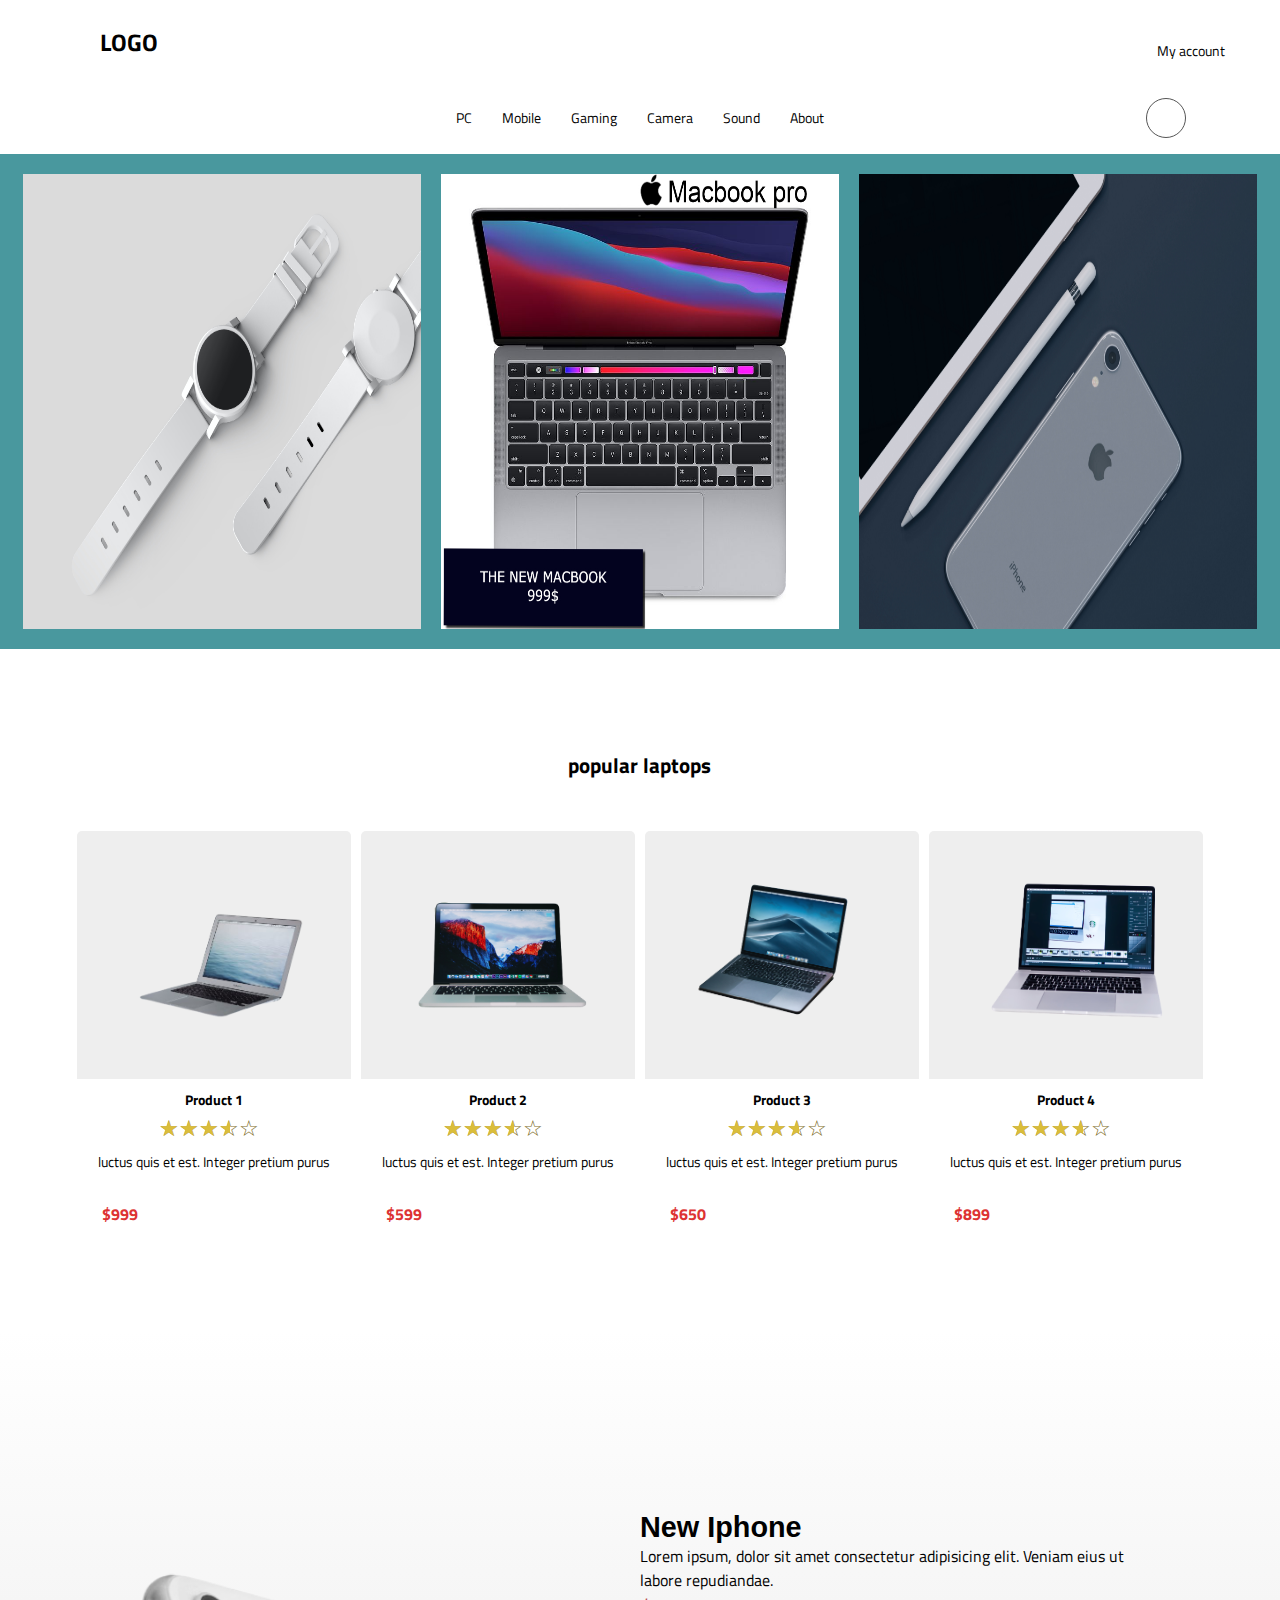
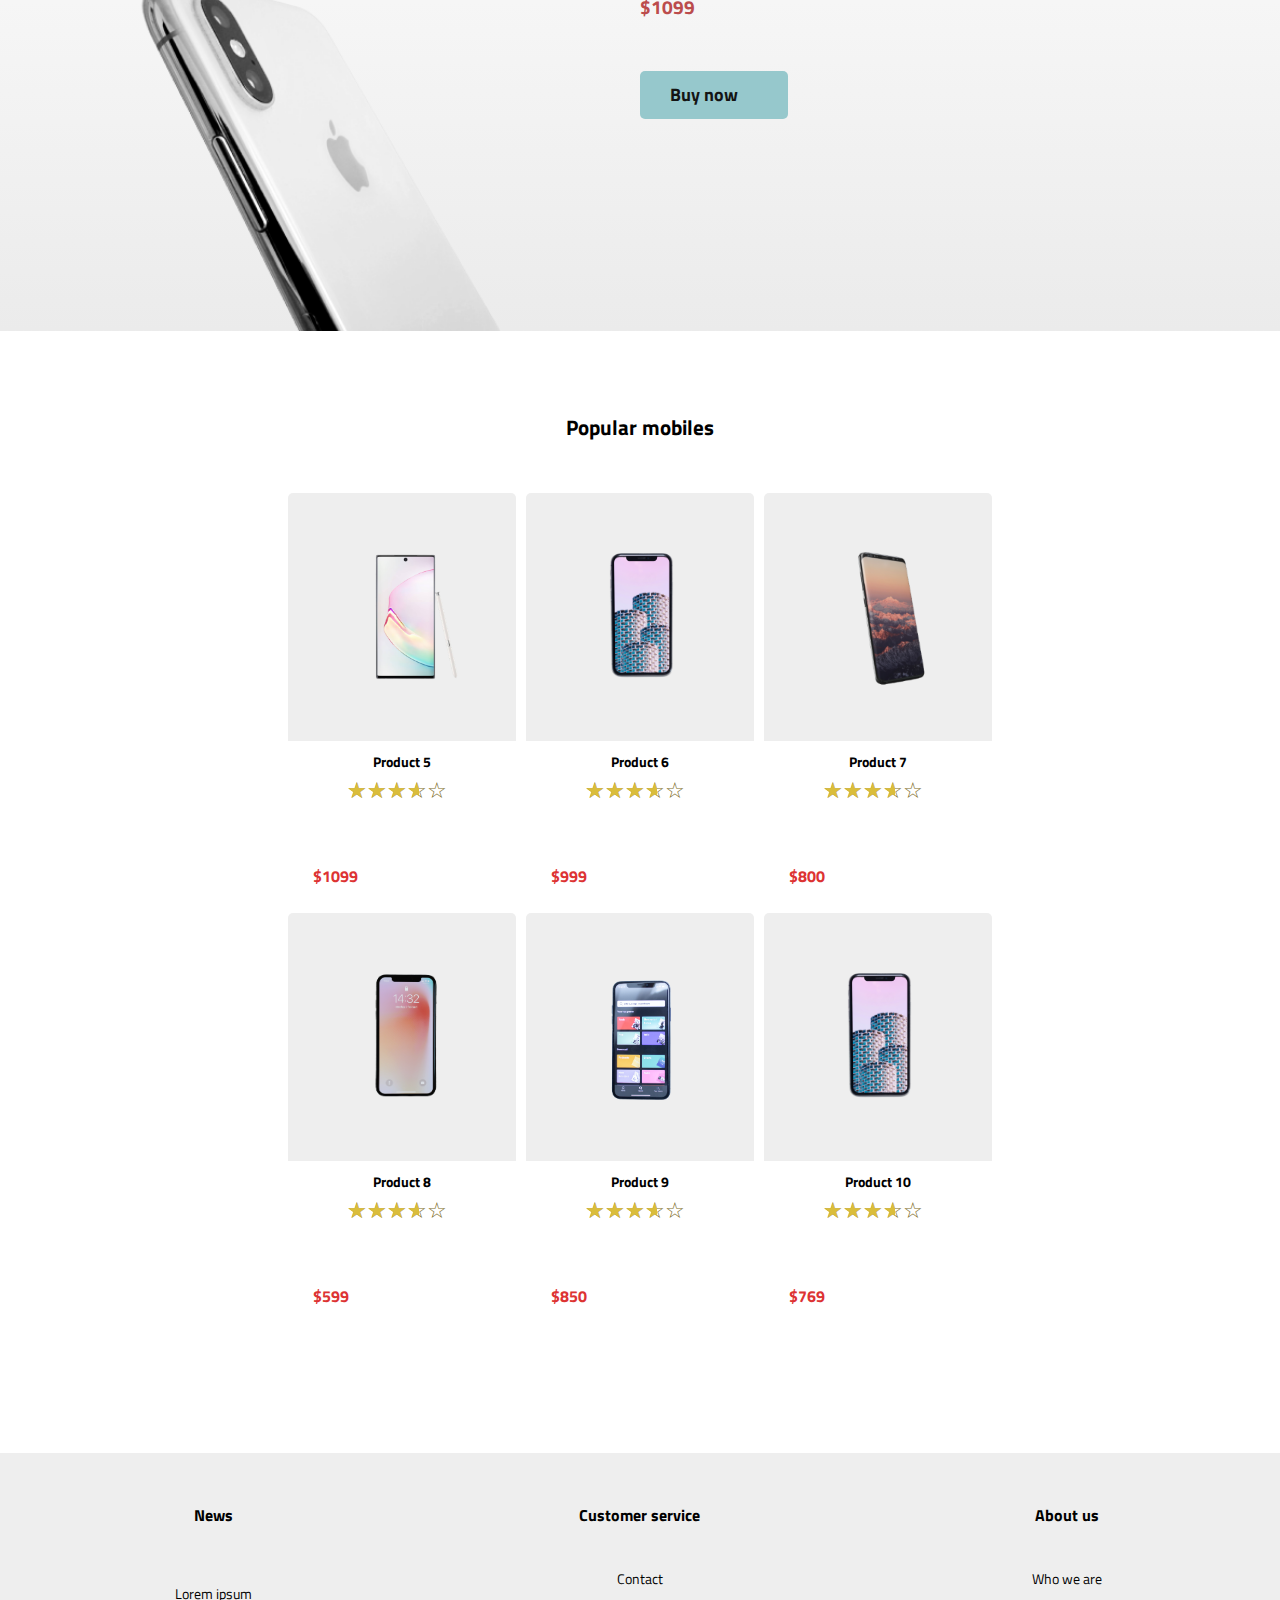
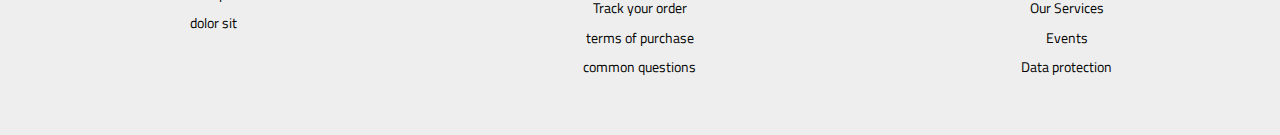
<file: JS-Shopping-Cart-main/index.html>
<!DOCTYPE html>
<html lang="sv">
    <head>
        <meta charset="UTF-8" />
        <meta name="viewport" content="width=device-width, initial-scale=1.0" />
        <link type="text/css" href="CSS/main.css" rel="stylesheet" />
        <link
            rel="stylesheet"
            href="https://cdnjs.cloudflare.com/ajax/libs/font-awesome/5.15.1/css/all.min.css"
            integrity="sha512-+4zCK9k+qNFUR5X+cKL9EIR+ZOhtIloNl9GIKS57V1MyNsYpYcUrUeQc9vNfzsWfV28IaLL3i96P9sdNyeRssA=="
            crossorigin="anonymous"
        />
        <script src="JS/jquery-3.5.1.min.js"></script>
        <script src="JS/multislider.min.js"></script>
        <title>Demo</title>
    </head>

    <body>
        <!--Navbar-->
        <nav>
            <!--Navbar has two part the top one and the bottom one-->
            <!--Here is top one and in this part I put logo, my account part, and the shopping cart-->
            <div class="navbar-top">
                <div>
                    <button id="menuButton"><i class="fas fa-bars"></i></button>
                    <!--Logo-->
                    <a href="index.html">
                        <h2 class="logo">LOGO</h2>
                    </a>
                </div>
                <div>
                    <!--My account part-->
                    <div class="account">
                        <a href="index.html">
                            <button class="account-btn">
                                <i class="fas fa-user-alt"></i>
                            </button>
                            <span class="account-text">My account</span>
                        </a>
                        <!--When we click the btnShowAccountInfo this section will be displayed-->
                    </div>
                    <!--Shopping cart-->
                    <div class="shopping-cart">
                        <div class="sum-prices">
                            <!--Shopping cart logo-->
                            <i
                                class="fas fa-shopping-cart shoppingCartButton"
                            ></i>
                            <!--The total prices of products in the shopping cart -->
                            <h6 id="sum-prices"></h6>
                        </div>
                    </div>
                </div>
            </div>
            <!-- Navbar bottom part -->
            <!-- Here I put the links to the other pages or nav links -->
            <div class="navbar" id="navbar">
                <div class="links">
                    <ul>
                        <li class="nav-links">
                            <a href="mobil.html" class="link">PC</a>
                        </li>
                        <li class="nav-links">
                            <a href="mobil.html" class="link">Mobile</a>
                        </li>
                        <li class="nav-links">
                            <a href="mobil.html" class="link">Gaming</a>
                        </li>
                        <li class="nav-links">
                            <a href="mobil.html" class="link">Camera</a>
                        </li>
                        <li class="nav-links">
                            <a href="#" class="link">Sound</a>
                        </li>
                        <li class="nav-links">
                            <a href="#" class="link">About</a>
                        </li>
                    </ul>
                </div>
                <!-- The searchbar which will be in the right side of the links -->
                <div class="searchbar">
                    <form action="#">
                        <input type="search" placeholder="Sök efter produkte" />
                        <i class="fa fa-search" id="search-icon"></i>
                    </form>
                </div>
            </div>
            <div class="producstOnCart hide">
                <div class="overlay"></div>
                <div class="top">
                    <button id="closeButton">
                        <i class="fas fa-times-circle"></i>
                    </button>
                    <h3>Cart</h3>
                </div>
                <ul id="buyItems">
                    <h4 class="empty">Your shopping cart is empty</h4>
                    <!-- <li class="buyItem">
						<img src="Images/producs-images/Mobiles/galaxynote10.png">
						<div>
							<h5>Products Name</h5>
							<h6>$199</h6>
							<div>
								<button>-</button>
								<span class="countOfProduct">1</span>
								<button>+</button>
							</div>
						</div>
					</li> -->
                </ul>
                <button class="btn checkout hidden">Check out</button>
            </div>
        </nav>
        <header id="hearderSlide">
            <div class="MS-content">
                <a href="detail_page.html" class="item">
                    <img src="Images/Other/slide1.jpg" />
                </a>
                <a href="#" class="item">
                    <img src="Images/Other/slide2.jpg" />
                </a>
                <a href="detail_page.html" class="item">
                    <img src="Images/Other/slide3.jpg" />
                </a>
                <a href="detail_page.html" class="item">
                    <img src="Images/Other/Iphone 12.png" />
                </a>
                <a href="detail_page.html" class="item">
                    <img src="Images/Other/slide5.jpg" />
                </a>
            </div>
            <div class="MS-controls">
                <button class="MS-right">
                    <i class="fas fa-chevron-right fa-3x"></i>
                </button>
                <button class="MS-left">
                    <i class="fas fa-chevron-left fa-3x"></i>
                </button>
            </div>
        </header>
        <main>
            <section class="main-section">
                <div class="product-container">
                    <h3>popular laptops</h3>
                    <div class="products">
                        <div class="product">
                            <div class="product-under">
                                <figure class="product-image">
                                    <img
                                        src="Images/producs-images/Laptops/laptop-1.png"
                                        alt="popular labtops and computers"
                                    />
                                    <div class="product-over">
                                        <button
                                            class="btn btn-small addToCart"
                                            data-product-id="1"
                                        >
                                            <i class="fas fa-cart-plus"></i>Add
                                            to cart
                                        </button>
                                        <a
                                            href="detail_page.html"
                                            class="btn btn-small"
                                            >More Info</a
                                        >
                                    </div>
                                </figure>
                                <div class="product-summary">
                                    <h4 class="productName">Product 1</h4>
                                    <span class="stars"></span>
                                    <p>
                                        luctus quis et est. Integer pretium
                                        purus
                                    </p>
                                    <h6 class="price">
                                        $<span class="priceValue">999</span>
                                    </h6>
                                </div>
                            </div>
                        </div>
                        <div class="product">
                            <div class="product-under">
                                <figure class="product-image">
                                    <img
                                        src="Images/producs-images/Laptops/laptop-2.png"
                                        alt="popular labtops and computers"
                                    />
                                    <div class="product-over">
                                        <button
                                            class="btn btn-small addToCart"
                                            data-product-id="2"
                                        >
                                            <i class="fas fa-cart-plus"></i>Add
                                            to cart
                                        </button>
                                        <a
                                            href="detail_page.html"
                                            class="btn btn-small"
                                            >More Info</a
                                        >
                                    </div>
                                </figure>
                                <div class="product-summary">
                                    <h4 class="productName">Product 2</h4>
                                    <span class="stars"></span>
                                    <p>
                                        luctus quis et est. Integer pretium
                                        purus
                                    </p>
                                    <h6 class="price">
                                        $<span class="priceValue">599</span>
                                    </h6>
                                </div>
                            </div>
                        </div>
                        <div class="product">
                            <div class="product-under">
                                <figure class="product-image">
                                    <img
                                        src="Images/producs-images/Laptops/laptop-3.png"
                                        alt="popular labtops and computers"
                                    />
                                    <div class="product-over">
                                        <button
                                            class="btn btn-small addToCart"
                                            data-product-id="3"
                                        >
                                            <i class="fas fa-cart-plus"></i>Add
                                            to cart
                                        </button>
                                        <a
                                            href="detail_page.html"
                                            class="btn btn-small"
                                            >More Info</a
                                        >
                                    </div>
                                </figure>
                                <div class="product-summary">
                                    <h4 class="productName">Product 3</h4>
                                    <span class="stars"></span>
                                    <p>
                                        luctus quis et est. Integer pretium
                                        purus
                                    </p>
                                    <h6 class="price">
                                        $<span class="priceValue">650</span>
                                    </h6>
                                </div>
                            </div>
                        </div>
                        <div class="product">
                            <div class="product-under">
                                <figure class="product-image">
                                    <img
                                        src="Images/producs-images/Laptops/laptop-4.png"
                                        alt="popular labtops and computers"
                                    />
                                    <div class="product-over">
                                        <button
                                            class="btn btn-small addToCart"
                                            data-product-id="4"
                                        >
                                            <i class="fas fa-cart-plus"></i>Add
                                            to cart
                                        </button>
                                        <a
                                            href="detail_page.html"
                                            class="btn btn-small"
                                            >More Info</a
                                        >
                                    </div>
                                </figure>
                                <div class="product-summary">
                                    <h4 class="productName">Product 4</h4>
                                    <span class="stars"></span>
                                    <p>
                                        luctus quis et est. Integer pretium
                                        purus
                                    </p>
                                    <h6 class="price">
                                        $<span class="priceValue">899</span>
                                    </h6>
                                </div>
                            </div>
                        </div>
                    </div>
                </div>
            </section>
            <section class="main-section">
                <div class="pop-mobiles">
                    <div class="pop-mobiles-1">
                        <figure>
                            <img
                                src="Images/producs-images/Mobiles/new_iphone.png"
                            />
                        </figure>
                        <div>
                            <h2>New Iphone</h2>
                            <p>
                                Lorem ipsum, dolor sit amet consectetur
                                adipisicing elit. Veniam eius ut labore
                                repudiandae.
                            </p>
                            <h4>$1099</h4>
                            <a href="detail_page.html" class="btn"
                                >Buy now<i class="fas fa-angle-right"></i
                            ></a>
                        </div>
                    </div>
                    <h3>Popular mobiles</h3>
                    <div class="pop-mobiles-2">
                        <ul class="products">
                            <li class="product">
                                <div class="product-under">
                                    <figure class="product-image">
                                        <img
                                            src="Images/producs-images/Mobiles/galaxynote10.png"
                                            alt="popular mobiles"
                                        />
                                        <div class="product-over">
                                            <button
                                                class="btn btn-small addToCart"
                                                data-product-id="5"
                                            >
                                                <i class="fas fa-cart-plus"></i
                                                >Add to cart
                                            </button>
                                            <a
                                                href="detail_page.html"
                                                class="btn btn-small"
                                                >More Info</a
                                            >
                                        </div>
                                    </figure>
                                    <div class="product-summary">
                                        <h4 class="productName">Product 5</h4>
                                        <span class="stars"></span>
                                        <h4 class="price">
                                            $<span class="priceValue"
                                                >1099</span
                                            >
                                        </h4>
                                    </div>
                                </div>
                            </li>
                            <li class="product">
                                <div class="product-under">
                                    <figure class="product-image">
                                        <img
                                            src="Images/producs-images/Mobiles/mobile-3.png"
                                            alt="popular mobiles"
                                        />
                                        <div class="product-over">
                                            <button
                                                class="btn btn-small addToCart"
                                                data-product-id="6"
                                            >
                                                <i class="fas fa-cart-plus"></i
                                                >Add to cart
                                            </button>
                                            <a
                                                href="detail_page.html"
                                                class="btn btn-small"
                                                >More Info</a
                                            >
                                        </div>
                                    </figure>
                                    <div class="product-summary">
                                        <h4 class="productName">Product 6</h4>
                                        <span class="stars"></span>
                                        <h4 class="price">
                                            $<span class="priceValue">999</span>
                                        </h4>
                                    </div>
                                </div>
                            </li>
                            <li class="product">
                                <div class="product-under">
                                    <figure class="product-image">
                                        <img
                                            src="Images/producs-images/Mobiles/galaxy s.png"
                                            alt="popular mobiles"
                                        />
                                        <div class="product-over">
                                            <button
                                                class="btn btn-small addToCart"
                                                data-product-id="7"
                                            >
                                                <i class="fas fa-cart-plus"></i
                                                >Add to cart
                                            </button>
                                            <a
                                                href="detail_page.html"
                                                class="btn btn-small"
                                                >More Info</a
                                            >
                                        </div>
                                    </figure>
                                    <div class="product-summary">
                                        <h4 class="productName">Product 7</h4>
                                        <span class="stars"></span>
                                        <h4 class="price">
                                            $<span class="priceValue">800</span>
                                        </h4>
                                    </div>
                                </div>
                            </li>
                            <li class="product">
                                <div class="product-under">
                                    <figure class="product-image">
                                        <img
                                            src="Images/producs-images/Mobiles/mobile-2.png"
                                            alt="popular mobiles"
                                        />
                                        <div class="product-over">
                                            <button
                                                class="btn btn-small addToCart"
                                                data-product-id="8"
                                            >
                                                <i class="fas fa-cart-plus"></i
                                                >Add to cart
                                            </button>
                                            <a
                                                href="detail_page.html"
                                                class="btn btn-small"
                                                >More Info</a
                                            >
                                        </div>
                                    </figure>
                                    <div class="product-summary">
                                        <h4 class="productName">Product 8</h4>
                                        <span class="stars"></span>
                                        <h4 class="price">
                                            $<span class="priceValue">599</span>
                                        </h4>
                                    </div>
                                </div>
                            </li>
                            <li class="product">
                                <div class="product-under">
                                    <figure class="product-image">
                                        <img
                                            src="Images/producs-images/Mobiles/mobile.1.png"
                                            alt="popular mobiles"
                                        />
                                        <div class="product-over">
                                            <button
                                                class="btn btn-small addToCart"
                                                data-product-id="9"
                                            >
                                                <i class="fas fa-cart-plus"></i
                                                >Add to cart
                                            </button>
                                            <a
                                                href="detail_page.html"
                                                class="btn btn-small"
                                                >More Info</a
                                            >
                                        </div>
                                    </figure>
                                    <div class="product-summary">
                                        <h4 class="productName">Product 9</h4>
                                        <span class="stars"></span>
                                        <h4 class="price">
                                            $<span class="priceValue">850</span>
                                        </h4>
                                    </div>
                                </div>
                            </li>
                            <li class="product">
                                <div class="product-under">
                                    <figure class="product-image">
                                        <img
                                            src="Images/producs-images/Mobiles/mobile-3.png"
                                            alt="popular mobiles"
                                        />
                                        <div class="product-over">
                                            <button
                                                class="btn btn-small addToCart"
                                                data-product-id="10"
                                            >
                                                <i class="fas fa-cart-plus"></i
                                                >Add to cart
                                            </button>
                                            <a
                                                href="detail_page.html"
                                                class="btn btn-small"
                                                >More Info</a
                                            >
                                        </div>
                                    </figure>
                                    <div class="product-summary">
                                        <h4 class="productName">Product 10</h4>
                                        <span class="stars"></span>
                                        <h4 class="price">
                                            $<span class="priceValue">769</span>
                                        </h4>
                                    </div>
                                </div>
                            </li>
                        </ul>
                    </div>
                </div>
            </section>
        </main>
        <footer>
            <div class="footer-second">
                <div class="footer-column-1">
                    <h3>News</h3>
                    <a href="#"></a>
                    <a href="#">Lorem ipsum</a>
                    <a href="#">dolor sit</a>
                </div>
                <div class="footer-column-2">
                    <h3>Customer service</h3>
                    <a href="#">Contact</a>
                    <a href="#">Track your order</a>
                    <a href="#">terms of purchase</a>
                    <a href="#">common questions</a>
                </div>
                <div class="footer-column-3">
                    <h3>About us</h3>
                    <a href="#">Who we are</a>
                    <a href="#">Our Services</a>
                    <a href="#">Events</a>
                    <a href="#">Data protection</a>
                </div>
            </div>
            <ul class="footer-last">
                <li>
                    <p><i class="fab fa-cc-mastercard"></i></p>
                </li>
                <li>
                    <p><i class="fab fa-cc-paypal"></i></p>
                </li>
                <li>
                    <p><i class="fab fa-cc-visa"></i></p>
                </li>
                <li>
                    <p><i class="fab fa-cc-amex"></i></p>
                </li>
            </ul>
        </footer>
        <script src="JS/script.js"></script>
        <script src="shopping-cart.js"></script>
    </body>
</html>
</file>
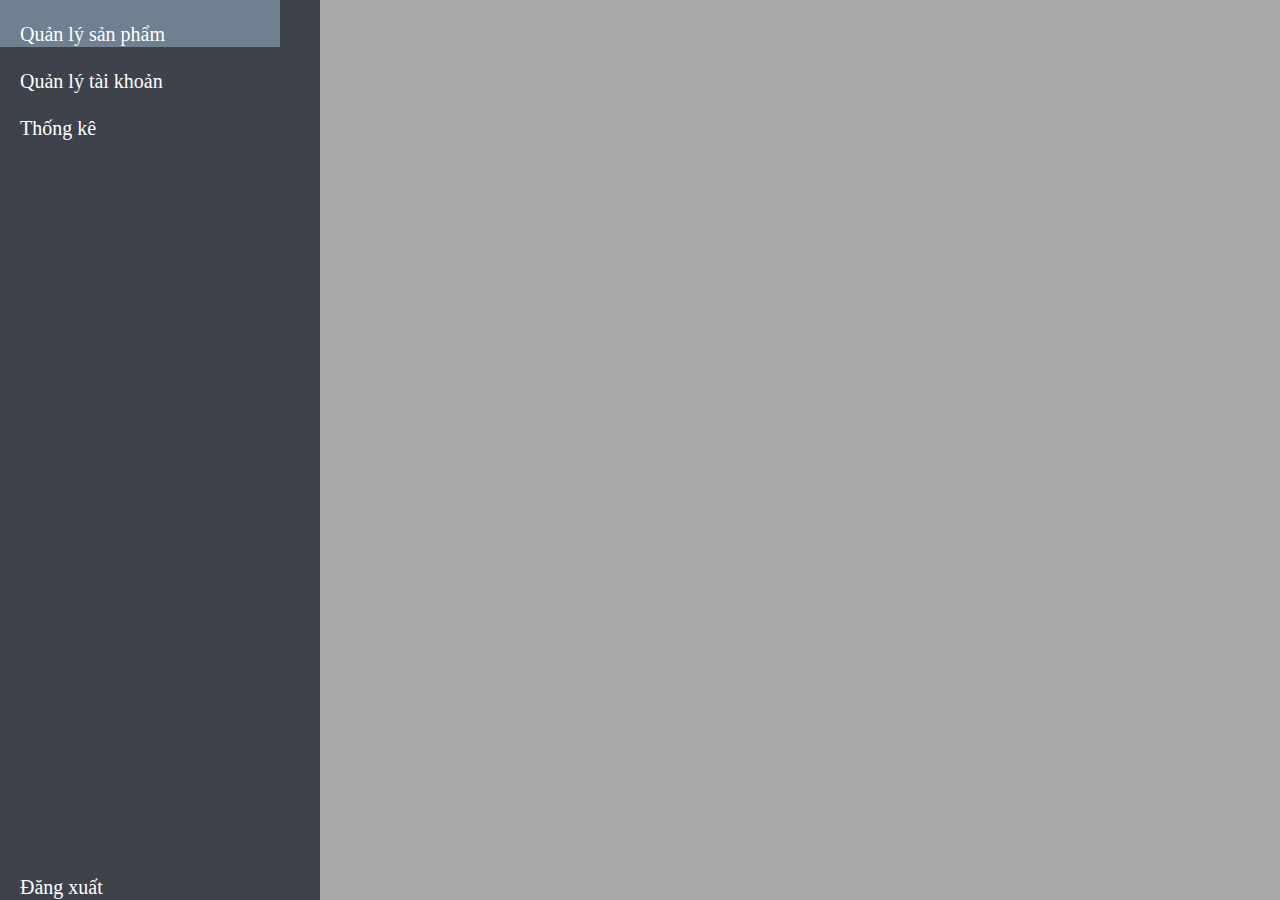
<file: admin.html>
<!DOCTYPE html>
<html lang="en">
<head>
    <meta charset="UTF-8">
    <meta http-equiv="X-UA-Compatible" content="IE=edge">
    <meta name="viewport" content="width=device-width, initial-scale=1.0">
    <link rel="stylesheet" href="admin.css">
    <link rel="stylesheet" href="https://cdnjs.cloudflare.com/ajax/libs/font-awesome/6.2.0/css/all.min.css" integrity="sha512-xh6O/CkQoPOWDdYTDqeRdPCVd1SpvCA9XXcUnZS2FmJNp1coAFzvtCN9BmamE+4aHK8yyUHUSCcJHgXloTyT2A==" crossorigin="anonymous" referrerpolicy="no-referrer" />
    <title>Document</title>
</head>
<body>
    <div class="app">
        <div class="dashboard">
            <ul>
                <li class="dashboard-item dashboard-product" onclick="switchProduct()">
                    <i class="fa-solid fa-list"></i>
                    <span>Quản lý sản phẩm</span>
                </li>
                <li class="dashboard-item dashboard-user" onclick="switchUser()">
                    <i class="fa-solid fa-user"></i>
                    <span>Quản lý tài khoản</span>
                </li>
                <li class="dashboard-item dashboard-chart">
                    <i class="fa-solid fa-chart-simple"></i>
                    <span>Thống kê</span>
                </li>
                
                <li class="dashboard-item dashboard-logOut">
                    <i class="fa-solid fa-door-open"></i>
                    <span>Đăng xuất</span>
                </li>
            </ul>
        </div>

        <div class="main">
            
        </div>
    </div>
    <script src="admin.js"></script>
</body>
</html>
</file>
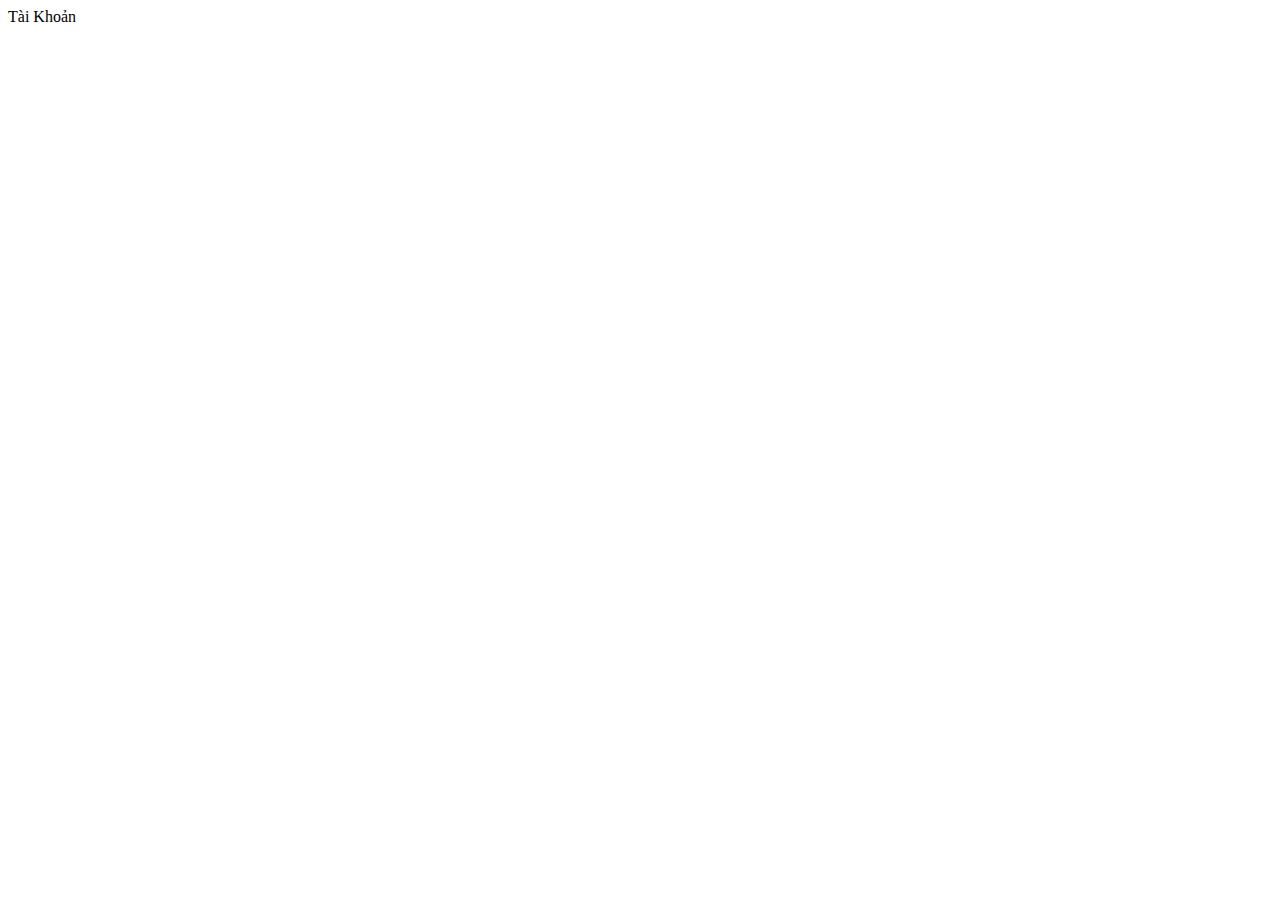
<file: testlogin.html>
<!DOCTYPE html>
<html>
<head>
    <meta charset='utf-8'>
    <meta http-equiv='X-UA-Compatible' content='IE=edge'>
    <title>
    </title>
    <meta name='viewport' content='width=device-width, initial-scale=1'>
    <link rel='stylesheet' type='text/css' media='screen' href='testlogin.css'>
</head>
<body>
    <div class="cont">
    <div class="login" id="l-login">
        Tài Khoản
    </div>
    <div class="popup">
        <div class="loginform">
            <div class="close-btn">&times;</div>
            <div class="but-box">
                <div id="l-but"></div>
                <button type="button" class="but-tog" onclick="Dangnhap()">Đăng Nhập</button>
                <button type="button" class="but-tog" onclick="Dangky()">Đăng Ký</button>
            </div>
            <form id="DN" class="input-g">
                <input type="text" class="input-field" placeholder="Tên đăng nhập" required>
                <input type="password" class="input-field" placeholder="Mật Khẩu" required>
               <label> <input type="checkbox" class="c-box"><span>Nhớ mật khẩu</span></label>
                <button type="submit" class="submit-b">Đăng Nhập</button>
            </form>
            <form id="DK" class="input-g">
                <input type="text" class="input-field" placeholder="Tên đăng nhập" required>
                <input type="email" class="input-field" placeholder="Mời bạn nhập Email" required>
                <input type="password" class="input-field" placeholder="Mật Khẩu" required>
                   <label > <input type="checkbox" class="c-box"><span>Tôi đồng ý với điều khoản người dùng</span></label>
                <button type="submit" class="submit-b">Đăng kí</button>
            </form>
        </div>
    </div>
    </div>
</body>
<script src="testlogin.js"></script>
</html>
</file>
<file: JS-Shopping-Cart-main/CSS/main.css>
@import url("https://fonts.googleapis.com/css2?family=Titillium+Web:wght@200;300;400;700&display=swap");

* {
    margin: 0;
    padding: 0;
    box-sizing: border-box;
    text-decoration: none;
    font-family: "Titillium Web", sans-serif;
    list-style-type: none;
}

html {
    -ms-overflow-style: none; /* IE and Edge */
    scrollbar-width: none;
}

html::-webkit-scrollbar {
    display: none;
}

body {
    display: flex;
    flex-direction: column;
    -ms-overflow-style: none; /* IE and Edge */
    scrollbar-width: none;
}

body::webkit-scrollbar {
    display: none;
}

a {
    color: black;
    line-height: 1;
}

ul {
    list-style-type: none;
}

button:focus {
    outline: none;
}

/* clears the 'X' from Internet Explorer */
input[type="search"]::-ms-clear {
    display: none;
    width: 0;
    height: 0;
}
input[type="search"]::-ms-reveal {
    display: none;
    width: 0;
    height: 0;
}

/* clears the 'X' from Chrome */
input[type="search"]::-webkit-search-decoration,
input[type="search"]::-webkit-search-cancel-button,
input[type="search"]::-webkit-search-results-button,
input[type="search"]::-webkit-search-results-decoration {
    display: none;
}

/*Navbar*/
nav {
    display: flex;
    flex-direction: column;
    position: relative;
    justify-content: center;
    align-items: center;
    padding: 10px;
}

/* logo , my account and shopping cart */
nav .navbar-top {
    max-width: 1600px;
    padding: 10px;
    width: 100%;
    display: flex;
    flex-direction: row;
    justify-content: space-between;
}

.navbar-top .logo {
    position: absolute;
    top: 30px;
    left: 100px;
    width: 150px;
    height: 75px;
}

#menuButton {
    width: 45px;
    height: 40px;
    cursor: pointer;
    color: #49989e;
    background: transparent;
    border: none;
    display: none;
    font-size: 1.5rem;
}

#menuButton:focus {
    outline: none;
}

#menuButton:hover {
    color: #0d3c3f;
}

/* container of my account and shopping cart */
.navbar-top > div {
    margin-right: 10px;
    display: flex;
    flex-direction: row;
    align-items: center;
    justify-content: center;
    height: 60px;
}

/* My account text*/
.account-text {
    font-size: 0.9rem;
    padding: 10px;
}
.account-btn {
    background: none;
    border: none;
    font-size: 1.4rem;
    cursor: pointer;
}

.account-btn:focus {
    outline: none;
}

.navbar-top .shopping-cart {
    margin-left: 10px;
    font-size: 1.4rem;
}

.shopping-cart .sum-prices {
    display: flex;
    flex-direction: row;
    justify-content: center;
    align-items: center;
}

#sum-prices {
    padding-left: 5px;
}

.sum-prices h6 {
    font-size: 0.9rem;
}

.shoppingCartButton {
    cursor: pointer;
}

.shoppingCartButton:hover,
.account:hover * {
    color: #0e5e53;
}

.producstOnCart {
    -ms-overflow-style: none; /* IE and Edge */
    scrollbar-width: none;
    overflow: hidden;
    overflow-y: scroll;
    scroll-behavior: smooth;
    overscroll-behavior: contain;
    background-color: #202020;
    width: 300px;
    height: 500px;
    color: #f0f0f0;
    z-index: 15;
    position: fixed;
    top: 20px;
    right: 0;
    text-align: center;
    animation: fade 1s;
}

.producstOnCart::-webkit-scrollbar {
    display: none;
}

@keyframes fade {
    0% {
        transform: translateX(100%);
    }
    100% {
        transform: none;
    }
}

.producstOnCart::-webkit-scrollbar {
    width: 0;
    background: transparent;
}

.hide {
    display: none;
    visibility: none;
}

.producstOnCart ul {
    text-align: left;
    display: flex;
    flex-direction: column;
    justify-content: center;
    align-items: center;
}

.producstOnCart .buyItem {
    border-bottom: #aaa 1px solid;
    width: 90%;
    padding: 10px 0;
    display: flex;
}

.producstOnCart img {
    width: 90px;
}

.producstOnCart .top {
    display: flex;
    background-color: #616161;
    text-align: center;
    padding: 10px 0;
    position: sticky;
    top: 0;
    width: 100%;
}

.top button {
    background: transparent;
    border: none;
    font-size: 1.5rem;
    margin-left: 10px;
    color: #c24c37;
    cursor: pointer;
}

.top button:hover {
    color: #e40505;
}

.top h3 {
    position: absolute;
    left: 50%;
    top: 50%;
    transform: translate(-50%, -50%);
    margin: 0 auto;
}

.producstOnCart > .checkout {
    font-size: 0.9rem;
    margin: 20px auto;
    border: none;
    background-color: #297075;
    padding: 10px 20px;
    color: #eee;
    cursor: pointer;
}

.overlay {
    overflow: hidden;
    display: inline-block;
    content: "";
    position: fixed;
    left: 0;
    top: 0;
    width: 100vw;
    height: 100vh;
    z-index: -1;
    background: rgba(0, 0, 0, 0.5);
}

.stopScrolling {
    height: 100vh;
    overflow: hidden;
}

.buyItem h6 {
    margin-bottom: 10px;
}

.buyItem button {
    background: transparent;
    color: #fff;
    cursor: pointer;
    font-weight: 900;
    font-size: 1.2rem;
    padding: 0 6px;
    border: none;
}

.buyItem button:active {
    color: #96c8cc;
}

.buyItem > div {
    padding: 0 20px;
}

.producstOnCart .empty {
    justify-self: center;
    margin: 150px auto;
}

.price {
    color: #dd3333;
    margin-top: 10px;
    text-align: left;
    padding: 5px;
    font-size: 1rem;
}

.navbar {
    max-width: 1600px;
    width: 88vw;
    display: flex;
    flex-direction: row;
    position: relative;
}

.searchbar form {
    position: absolute;
    right: 17px;
    top: 27.5px;
    transform: translate(0%, -50%);
    transition: all 1s;
    width: 40px;
    height: 40px;
    background: white;
    box-sizing: border-box;
    border-radius: 25px;
    border: 1px solid #555;
    padding: 5px;
}

.searchbar > form input {
    position: absolute;
    top: 0;
    left: 0;
    width: 100%;
    height: 36px;
    line-height: 20px;
    outline: 0;
    border: 0;
    display: none;
    font-size: 0.9rem;
    border-radius: 20px;
    padding: 0 20px;
}

.searchbar form:hover {
    width: 300px;
    cursor: pointer;
}

.searchbar form:hover input {
    display: block;
}

.searchbar input::placeholder {
    color: #242424;
    font-size: 0.8em;
}

.searchbar > form:hover #search-icon {
    background: #07051a;
    color: white;
}

#search-icon {
    box-sizing: border-box;
    padding: 8px;
    width: 38px;
    height: 38px;
    position: absolute;
    top: 0;
    right: 0;
    border-radius: 50%;
    color: #07051a;
    text-align: center;
    font-size: 1rem;
    transition: all 1s;
}

#search-icon:active,
#search-icon:focus {
    outline: none;
}

.links {
    position: relative;
    display: inline-blo;
    margin: auto;
}

.links ul {
    display: flex;
    flex-direction: row;
}

ul .nav-links {
    cursor: pointer;
    color: #333333;
    text-align: center;
    padding: 15px;
}

.nav-links > a:visited,
.navbar-top > a:visited {
    color: #333333;
}

.link {
    text-align: center;
    font-size: 0.9rem;
}

.nav-links:hover .link {
    color: #24738b;
    text-decoration: underline;
}

.navbarResponsive .links {
    margin: 5px;
}

.navbarResponsive ul {
    flex-direction: column;
    text-align: left;
}

.navbarResponsive .searchbar form {
    position: relative;
    margin-left: 50px;
}

.navbarResponsive .nav-links {
    text-align: left;
}

.navbarResponsive .nav-links > .link {
    z-index: 15;
    color: white;
}

#hearderSlide {
    background-color: #49989e;
    height: 55vh;
    position: relative;
}

#hearderSlide .MS-content {
    margin: 0 1%;
    white-space: nowrap; /* required */
    overflow: hidden; /* required */
    height: 100%;
}

#hearderSlide .item {
    display: inline-block;
    width: 33.3333%; /* required * Determines number of visible slides */
    position: relative; /* required */
    vertical-align: top; /* required */
    overflow: hidden; /* required */
    height: 100%; /* recommended */
    white-space: normal;
}

.item img {
    width: 100%;
    height: 100%;
    padding: 20px 10px;
}

#hearderSlide .MS-controls .MS-left {
    border: none;
    left: 10px;
}
#hearderSlide .MS-controls .MS-right {
    border: none;
    right: 10px;
}

.MS-right:focus,
.MS-left:focus {
    outline: none;
}

.MS-right:active,
.MS-left:active {
    color: #fff;
    background-color: #49989e;
}

#hearderSlide .MS-right {
    position: absolute;
    font-weight: bolder;
    right: 20px;
    top: 50%;
    transform: translateY(-50%);
}

#hearderSlide .MS-left {
    font-weight: bolder;
    position: absolute;
    left: 20px;
    top: 50%;
    transform: translateY(-50%);
}

main {
    display: flex;
    flex-direction: column;
    justify-content: center;
    align-items: center;
    margin-bottom: 80px;
}

.main-section {
    width: 100%;
    text-align: center;
    margin: 50px 0;
}

.product-container {
    max-width: 1600px;
    margin: auto;
    width: 88vw;
    position: relative;
}
.main-section h3 {
    font-size: 1.3rem;
    padding: 50px;
}

.products {
    display: grid;
    grid-template-columns: repeat(4, 1fr);
    grid-gap: 10px;
}

.product {
    position: relative;
    text-align: center;
    height: 400px;
    border-radius: 5px;
    overflow: hidden;
}

.product-under {
    width: 100%;
    height: 100%;
}

.product-over {
    z-index: 10;
    position: absolute;
    left: 0;
    top: 0;
    width: 100%;
    height: 100%;
    display: none;
    justify-content: center;
    align-items: center;
    animation-name: show_top;
    animation-duration: 1s;
    backdrop-filter: blur(5px);
}
@keyframes show_top {
    from {
        opacity: 0;
    }
    to {
        opacity: 1;
    }
}

.product-image:hover .product-over {
    display: flex;
    flex-direction: column;
}

.product-image {
    position: relative;
    height: 62%;
    background-color: #eee;
}

.product-image img {
    position: absolute;
    left: 50%;
    top: 50%;
    transform: translate(-50%, -50%);
    width: 70%;
}

.product-summary {
    font-size: 0.9rem;
    position: relative;
    padding: 10px 5px;
    height: 38%;
}

.product-summary > .price {
    position: absolute;
    left: 20px;
    bottom: 0;
}

.stars {
    position: relative;
    width: 110px;
    height: 40px;
    display: block;
    margin: auto;
    padding: 5px;
}

.stars::after {
    content: "\2605 \2605 \2605 \2605 \2605";
    position: absolute;
    left: 0;
    top: 0;
    width: 65%;
    display: block;
    font-size: 1.4rem;
    color: #dabd3b;
    overflow: hidden;
}

.stars::before {
    content: "\2606 \2606 \2606 \2606 \2606";
    position: absolute;
    left: 0;
    top: 0;
    font-size: 1.4rem;
    color: #7e6c1f;
}

/* Buttons style */
.btn {
    background-color: #96c8cc;
    padding: 15px 50px 15px 30px;
    color: #141414;
    font-weight: bold;
    border-radius: 5px;
    text-align: center;
    font-size: 1.1rem;
    position: relative;
}

.btn:active {
    box-shadow: none;
}

.btn > .fa-angle-right {
    font-size: 1.5rem;
    position: absolute;
    right: 30px;
    top: 50%;
    transform: translateY(-50%);
    transition: right 0.5s;
}

.btn:hover .fa-angle-right {
    font-size: 1.5rem;
    position: absolute;
    right: 20px;
}

.btn i {
    margin: 0 5px;
}

.pop-mobiles {
    display: flex;
    flex-direction: column;
    align-items: center;
    justify-content: center;
    position: relative;
}

.pop-mobiles-1 {
    background: linear-gradient(to top, #ebebeb, #fff);
    overflow: hidden;
    width: 100%;
    height: 600px;
    margin-bottom: 30px;
    position: relative;
    padding: 0;
}

.pop-mobiles-1 > figure {
    position: absolute;
    left: 0;
    bottom: 0;
    width: 49%;
}

.pop-mobiles-1 img {
    position: absolute;
    left: 0;
    bottom: 0;
    width: 100%;
    z-index: 0;
}

.pop-mobiles-1 > div {
    position: absolute;
    right: 10%;
    top: 30%;
    z-index: 10;
    width: 40%;
    height: 100%;
    text-align: left;
}
.pop-mobiles-1 h4 {
    color: rgb(187, 76, 76);
    font-size: 1.2rem;
}

.pop-mobiles-1 h2 {
    font-family: "Franklin Gothic Medium", "Arial Narrow", Arial, sans-serif;
    font-weight: 900;
    font-size: 1.8rem;
}

.pop-mobiles-1 .btn {
    display: inline-block;
    margin-top: 50px;
    margin: 50px 0;
}

.btn-newMobile {
    background-color: white;
    color: #49989e;
    box-shadow: 3px 3px 5px #4e4e4e;
    z-index: 10;
}

.pop-mobiles-2 {
    width: 55%;
}

.pop-mobiles-2 .products {
    grid-template-columns: repeat(3, 1fr);
}

.pop-mobiles-2 .product {
    overflow: hidden;
    margin-bottom: 10px;
}

.pop-mobiles-2 img {
    width: 70%;
    margin: auto;
}

.btn-small {
    border: none;
    font-size: 0.9rem;
    width: 60%;
    padding: 15px;
    background-color: white;
    box-shadow: 2px 2px 2px #49989e;
    color: black;
    margin-bottom: 10px;
    cursor: pointer;
}

.btn-small:hover {
    background-color: #49989e;
    color: white;
}

footer {
    overflow: hidden;
    background-color: #eee;
}

footer .footer-second {
    width: 100%;
    display: block;
    padding: 50px 0;
    overflow: hidden;
    text-align: center;
}

.footer-second a {
    display: block;
    margin: 5px auto;
    width: 50%;
    padding: 5px;
    font-size: 0.9rem;
}

.footer-second h3 {
    margin-bottom: 40px;
    font-size: 1rem;
}

.footer-second a:hover {
    color: #045e52;
    text-decoration: underline;
    text-decoration-color: black;
}

.footer-column-1 {
    width: calc(33.33333%);
    float: left;
}

.footer-column-2 {
    width: calc(33.33333%);
    float: left;
}

.footer-column-3 {
    width: calc(33.33333%);
    float: left;
}

.footer-last {
    width: 100%;
    display: flex;
    justify-content: center;
    font-size: 1.5rem;
}

.footer-last li {
    margin: 0 5px;
}

.hidden {
    display: none;
}

@media screen and (max-width: 1024px) {
    nav .navbar-top {
        padding: 0;
    }

    nav {
        justify-content: left;
        align-items: flex-start;
        margin-bottom: 20px;
    }

    #hearderSlide .item {
        display: inline-block;
        width: 100%;
    }
    .navbar-top .logo {
        width: 100px;
        float: left;
    }

    #menuButton {
        display: inline;
    }

    .navbar {
        background-color: #141414;
        width: 400px;
        height: 55vh;
        z-index: 10;
        position: absolute;
        top: 100px;
        left: 0;
        transform: translateX(-500px);
    }

    .navbarResponsive {
        transition: transform 0.5s;
        flex-direction: column;
        transform: translateX(0);
    }

    .navbarResponsive:after {
        content: "";
        position: fixed;
        left: 0;
        top: 0;
        width: 100vw;
        height: 100%;
        background: rgba(0, 0, 0, 0.5);
        z-index: -1;
    }

    .nav-links:hover .link::before {
        display: none;
    }

    .nav-links:hover .link::after {
        display: none;
    }
    .nav-links:hover .link {
        text-decoration: underline;
    }

    .item img {
        padding: 10px 5px;
    }

    .pop-mobiles-2 {
        width: 90%;
        margin-top: 100px;
    }

    .product-container {
        width: 90%;
    }

    .product-over button {
        font-size: 0;
    }

    .product .product-image {
        height: 200px;
    }
}

@media screen and (max-width: 768px) {
    .account-btn {
        font-size: 1rem;
    }

    .product-summary {
        height: 30%;
    }

    .products {
        width: 80%;
        margin: auto;
        grid-template-columns: repeat(2, 1fr);
    }

    .product-summary > p {
        display: none;
    }

    .pop-mobiles-1 > figure {
        width: 70%;
    }

    .pop-mobiles-1 > div {
        left: 10%;
        top: 40%;
        width: 70%;
        height: auto;
    }

    footer .footer-second {
        margin-left: 30px;
        display: flex;
        flex-direction: column;
        justify-content: start;
        align-items: start;
    }

    .footer-second h3 {
        margin-bottom: 15px;
    }

    .footer-second > div {
        margin-top: 30px;
        text-align: left;
        width: 100%;
    }
    .footer-second a {
        width: 100%;
    }
}

@media screen and (max-width: 500px) {
    .btn {
        font-size: 0.9rem;
    }

    .navbar {
        width: 100vw;
        height: 430px;
    }

    .producstOnCart {
        font-size: 0.8rem;
    }

    .pop-mobiles-1 {
        width: 100%;
        font-size: 0.9rem;
        height: 300px;
        margin: 0;
    }

    .pop-mobiles-1 .btn {
        opacity: 0.9;
    }

    .pop-mobiles-1 > div {
        top: 0%;
    }

    .pop-mobiles-1 h2 {
        font-family: "Franklin Gothic Medium", "Arial Narrow", Arial, sans-serif;
        font-weight: 900;
        font-size: 1.4rem;
    }
    .pop-mobiles-2 {
        width: 55%;
        margin-left: 1%;
    }
    .products {
        grid-template-columns: 1fr;
    }

    .pop-mobiles-2 .products {
        grid-template-columns: 1fr;
    }

    .product-summary .price {
        display: inline;
        left: 0;
    }

    .account-text {
        display: none;
    }

    .fas {
        font-size: 1rem;
    }
    .pop-mobiles {
        justify-content: center;
        align-items: center;
        flex-direction: column;
    }
}
</file>
<file: admin.css>
*{
    margin: 0;
    padding: 0;
    box-sizing: border-box;
}

body{
    background-color: darkgray;
}

.app{
    display: flex;
}

.dashboard{
    z-index: 10;
    position: fixed;
    top: 0;
    bottom: 0;
    height: 100vh;
    left: 0;
    width: 90px;
    background-color: #3e424a;
    overflow: hidden;
    transition: 1s;
}

.dashboard:hover{
    width: 320px;
    transition: 1s;
}

.dashboard-item{
    position: relative;
    width: 280px;
    font-size: 20px;
    color: white;
    display: table;
    padding: 4px 10px 20px 10px;    
}

.dashboard-item:hover{
    cursor: pointer;
    background-color: slategray;
}

.dashboard-item i{
    position: relative;
    width: 70px;
    height: 40px;
    top: 20px;
    font: 20px;
    text-align: center;
}

.dashboard-item span{
    position: relative;
    top: 19px;
    margin-left: 10px;
}

.dashboard-logOut{
    position: absolute;
    bottom: 0;
}

/* Main */

.main{
    background-color: darkgray;
    position: absolute;
    padding: 20px;
    width: 90%;
    left: 90px;
}

.main-top{
    display: flex;
    width: 100%;
}

/* form */
.formAddProduct{
    width: 65%;
    margin: 0 auto;
    border-radius: 5px;
    background-color: #f2f2f2;
    padding: 20px;
}

.formAddProduct input[type=text], input[type=file], input[type=number]{
    width: 100%; 
    padding: 12px; 
    border: 1px solid #ccc; 
    border-radius: 4px; 
    box-sizing: border-box; 
    margin-top: 6px; 
    margin-bottom: 16px; 
    resize: vertical
}
.formAddProduct input[type=submit]{
    width: 100%;
    background-color: #04AA6D;
    color: white;
    padding: 12px 20px;
    border: none;
    border-radius: 4px;
    cursor: pointer;
}

.formAddProduct input[type=submit]:hover{
    background-color: #45a049;
}

.searchProduct{
    position: absolute;
    bottom: -16%;
    left: 20%;
    display: flex;
    width: 52%;
}

.searchProduct input{
    width: 100%;
    border: 3px solid #00B4CC;
    border-right: none;
    padding: 15px;
    height: 20px;
    border-radius: 5px 0 0 5px;
    outline: none;
    color: #9DBFAF;
}

.searchProduct input:focus{
    color: #00B4CC;
}

.searchProduct button{
    width: 40px;
    height: 36px;
    border: 1px solid #00B4CC;
    background: #00B4CC;
    text-align: center;
    color: #fff;
    border-radius: 0 5px 5px 0;
    cursor: pointer;
    font-size: 20px;
}

.listProduct{
    width: 95%;
    position: absolute;
    bottom: -100%;
    margin: 0 auto;
}

.listProduct-img{
    width: 50px;
    height: 50px;
}

.heading-list{
    font-weight: bold;
    font-size: 1rem;
    text-align: left;
    color: #fff;
}

.container-list{
    text-align: left;
    overflow: hidden;
    width: 80%;
    margin: 0 auto;
    display: table;
    padding: 0 0 8em 0;
}

.container-list td {
    color: white;
    font-weight: normal;
    font-size: 1em;
    -webkit-box-shadow: 0 2px 2px -2px #0E1119;
    -moz-box-shadow: 0 2px 2px -2px #0E1119;
    box-shadow: 0 2px 2px -2px #0E1119;
}

.container-list td, .container-list th{
    padding: 2% 0 2% 2%;
}

.container-list tr:nth-child(odd){
    background-color: #323c50;

}

.container-list tr:nth-child(even){
    background-color: #2c3446;
}

.container-list th{
    background-color: #1F2739;
}

.container-list td:first-child{
    color: #FB667A;
}

.container-list tr:hover{
    background-color: #464A52;
    -webkit-box-shadow: 0 6px 6px -6px #0E1119;
    -moz-box-shadow: 0 6px 6px -6px #0E1119;
    box-shadow: 0 6px 6px -6px #0E1119;
}

.container-list td:hover{
    background-color: #FFF842;
    color: #403E10;
    font-weight: bold;
    box-shadow: #7F7C21 -1px 1px, #7F7C21 -2px 2px, #7F7C21 -3px 3px, #7F7C21 -4px 4px, #7F7C21 -5px 5px, #7F7C21 -6px 6px;
    transform: translate3d(6px, -6px, 0);

    transition-delay: 0s;
    transition-duration: 0.4s;
    transition-property: all;
    transition-timing-function: line;
}
</file>
<file: testlogin.css>
*{
    box-sizing: border-box;
    clear: both;
}


#l-login{
    cursor: pointer;
}
.popup{
    transform:translate(0, 0) scale(0);
    transition: top 5ms ease-in 10ms;
}
.popup.active{
    transform:translate(0,0) scale(1);
    transition: top 5ms ease-out 10ms;
}
.popup-overlay{
    position: absolute;
    z-index: 999;
    top: 0;
    left: 0;
    right: 0;
    bottom: 0;
    width: 100%;
    height: 100%;
    display: none;
    background: rgba(0, 0, 0, 0.6);
}
.popup.active.popup-overlay{
    display: block;
}
.loginform{
    width: 380px;
    height: 480px;
    position: relative;
    margin: 6% auto;
    background: yellow;
    padding: 5px;
    overflow: hidden;
    z-index: 999;

}
.but-box{
    width: 300px;
    margin: 35px auto;
    position: relative;
    box-shadow: 0 0 20px 9px lightskyblue;
    border-radius: 30px;
}
.but-tog{
    padding: 10px 42px;
    cursor: pointer;
    background: transparent;
    border: 0;
    outline: none;
    position: relative;
}
#l-but{
    top:0;
    left: 0;
    position: absolute;
    width: 150px;
    height: 100%;
    background: orangered;
    border-radius: 30px;
    transition: .5s;
}
.input-g{
    top:180px;
    position: absolute;
    width: 280px;
    transition: .5s;
}
.input-field{
    width: 100%;
    padding: 10px 0;
    margin: 5px 0;
    border-left: 0;
    border-top: 0;
    border-right: 0;
    border-bottom: 1px solid salmon;
    outline: none;
    background: transparent;
}
.submit-b{
    width: 85%;
    padding: 10px 30px;
    cursor: pointer;
    display: block;
    margin: auto;
    background: orangered;
    border: 0;
    outline: none;
    border-radius: 30px;
}
.c-box{
    margin: 30px 10px 30px 0;
}
.loginform span{
    color: black;
    font-size: 12px;
    bottom: 65px;
    position: absolute;
}
#DN{
    left: 50px;
}
#DK{
    left: 450px;
}
.close-btn{
    position: absolute;
    top: 10px;
    right: 10px;
    width: 15px;
    height: 15px;
    background: gray;
    color: black;
    text-align: center;
    line-height: 15px;
    border-radius: 15px;
    cursor: pointer;
}
</file>
